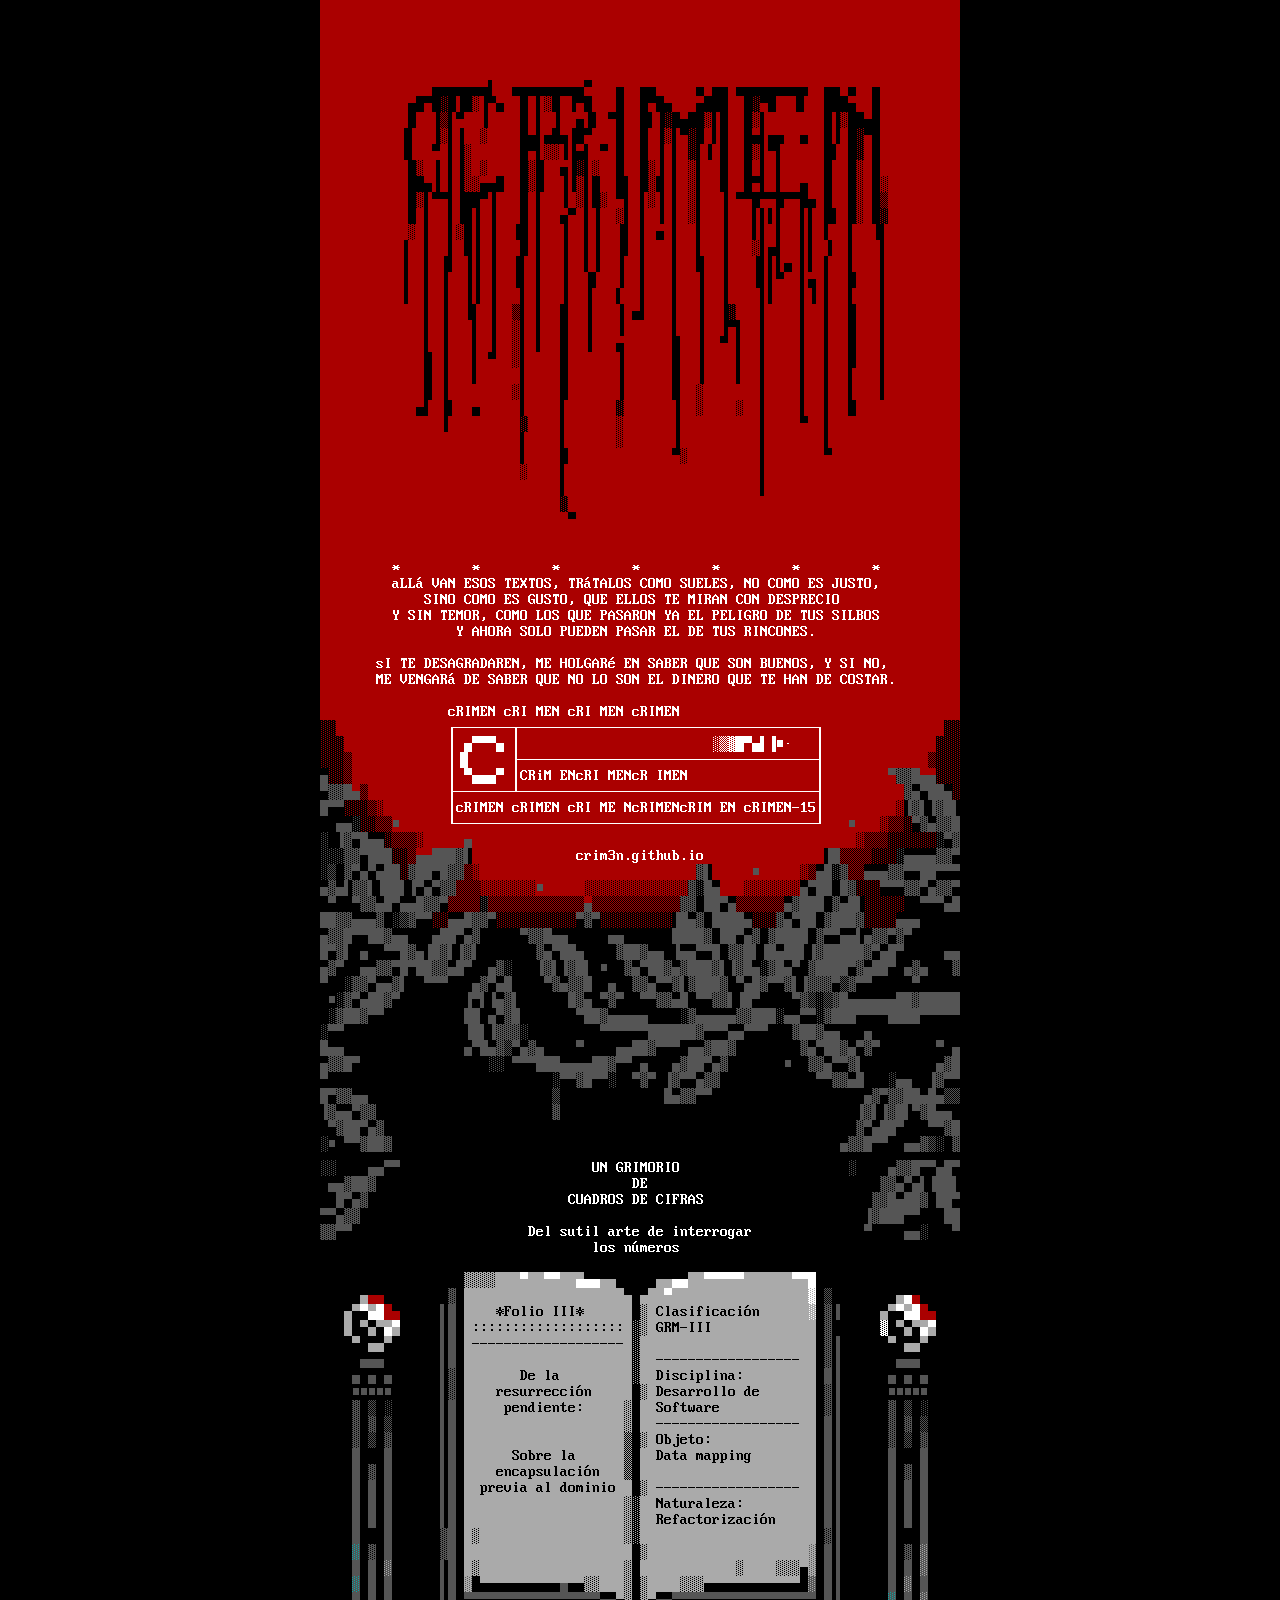
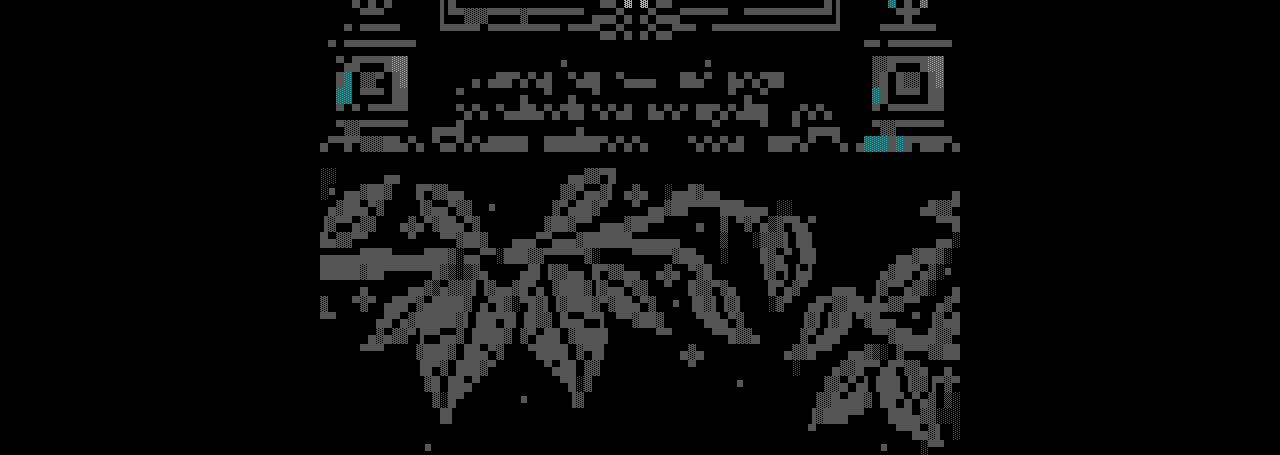
<file: index.html>
<!DOCTYPE html>
<html>
<head>
<meta charset="utf-8">
<meta name="viewport" content="width=device-width, initial-scale=1">
<title>.:CRIMEN:.</title>

<link rel="stylesheet" href="style.css">
<script src="js/ansilove.js"></script>
</head>
<body>

<div class="bbs">

  <div class="ansi-wrapper">
  </div>

  <div id="indice">
  </div>

</div>

<script>
AnsiLove.render("ansi/crimen_index.ans", function(canvas){

  canvas.style.maxWidth = "100%";
  canvas.style.height = "auto";

  const wrapper = document.querySelector(".ansi-wrapper");
  wrapper.insertBefore(canvas, wrapper.firstChild);

},{
  bits:"9",
  icecolors:1
});

const grimorios = [
  {
    indice: "ansi/grimorio1/indice_grimorio1_folio3.ans",
    pagina: "ansi/grimorio1/index.html"
  }
];

grimorios.forEach(grimorio => {

  const enlace = document.createElement("a");

  enlace.href = grimorio.pagina;
  enlace.style.display = "block";

  AnsiLove.render(
    grimorio.indice,
    function(canvas){

      canvas.style.maxWidth = "100%";
      canvas.style.height = "auto";

      enlace.appendChild(canvas);

      document
        .getElementById("indice")
        .appendChild(enlace);

    },{
      bits:"9",
      icecolors:1
    }
  );

});
</script>

</body>
</html>
</file>
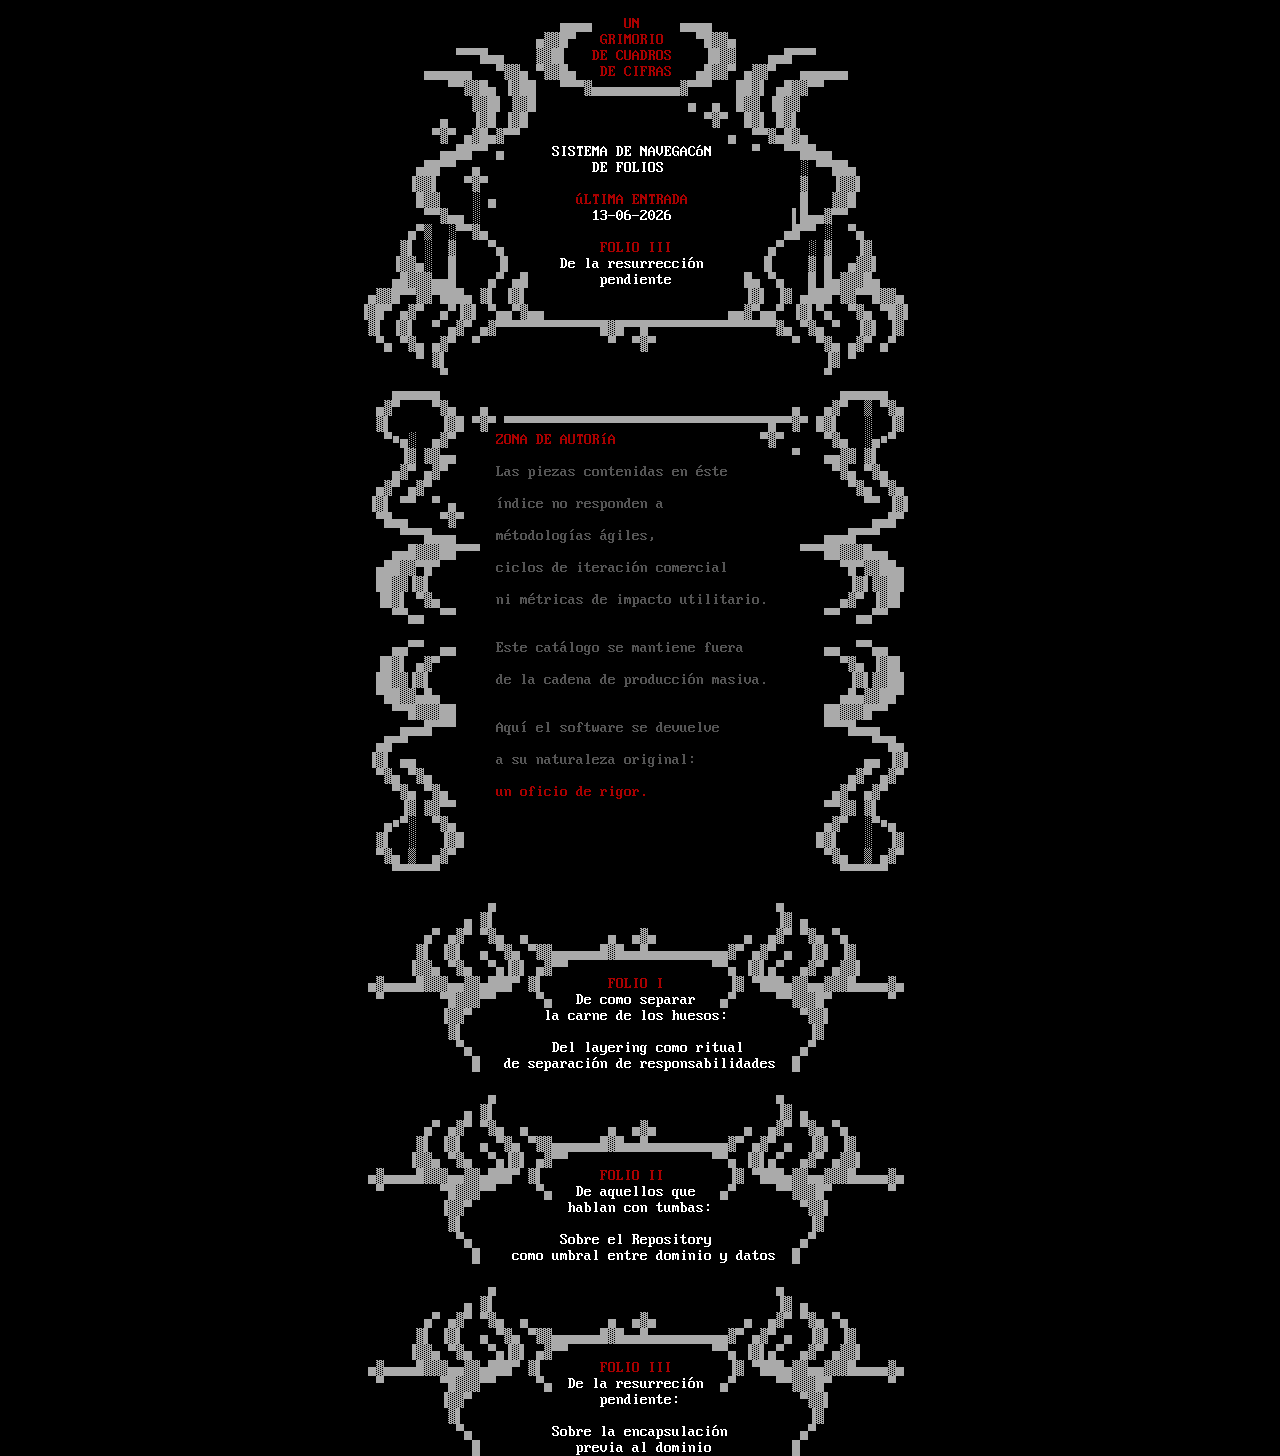
<file: ansi/grimorio1/index.html>
<!DOCTYPE html>
<html>
<head>
<meta charset="utf-8">
<meta name="viewport" content="width=device-width, initial-scale=1">
<title>Grimorio 1</title>

<link rel="stylesheet" href="../../style.css">
<script src="../../js/ansilove.js"></script>
</head>
<body>

<div class="bbs">

  <div id="autoria"></div>
  <div id="navs"></div>

</div>

<script>

const base = "./";

/* 1. ZONA DE AUTORÍA */
AnsiLove.render(base + "zona_de_autoria.ans", function(canvas){

  canvas.style.maxWidth = "100%";
  canvas.style.height = "auto";

  document.getElementById("autoria").appendChild(canvas);

}, {
  bits: "9",
  icecolors: 1
});


/* 2. NAVS DEL GRIMORIO */
const navs = [
  {
    file: "nav_folio1.ans",
    link: "grimorio1_folio1.ans"
  },
  {
    file: "nav_folio2.ans",
    link: "grimorio1_folio2.ans"
  },
  {
    file: "nav_folio3.ans",
    link: "grimorio1_folio3.ans"
  }
];

/* render de cada nav como link */
navs.forEach(n => {

  const a = document.createElement("a");

  a.href = "../../viewer.html?file=" +
    encodeURIComponent("ansi/grimorio1/" + n.link);

  a.style.display = "block";

  AnsiLove.render(base + n.file, function(canvas){

    canvas.style.maxWidth = "100%";
    canvas.style.height = "auto";

    a.appendChild(canvas);
    document.getElementById("navs").appendChild(a);

  }, {
    bits: "9",
    icecolors: 1
  });

});

</script>

</body>
</html>
</file>
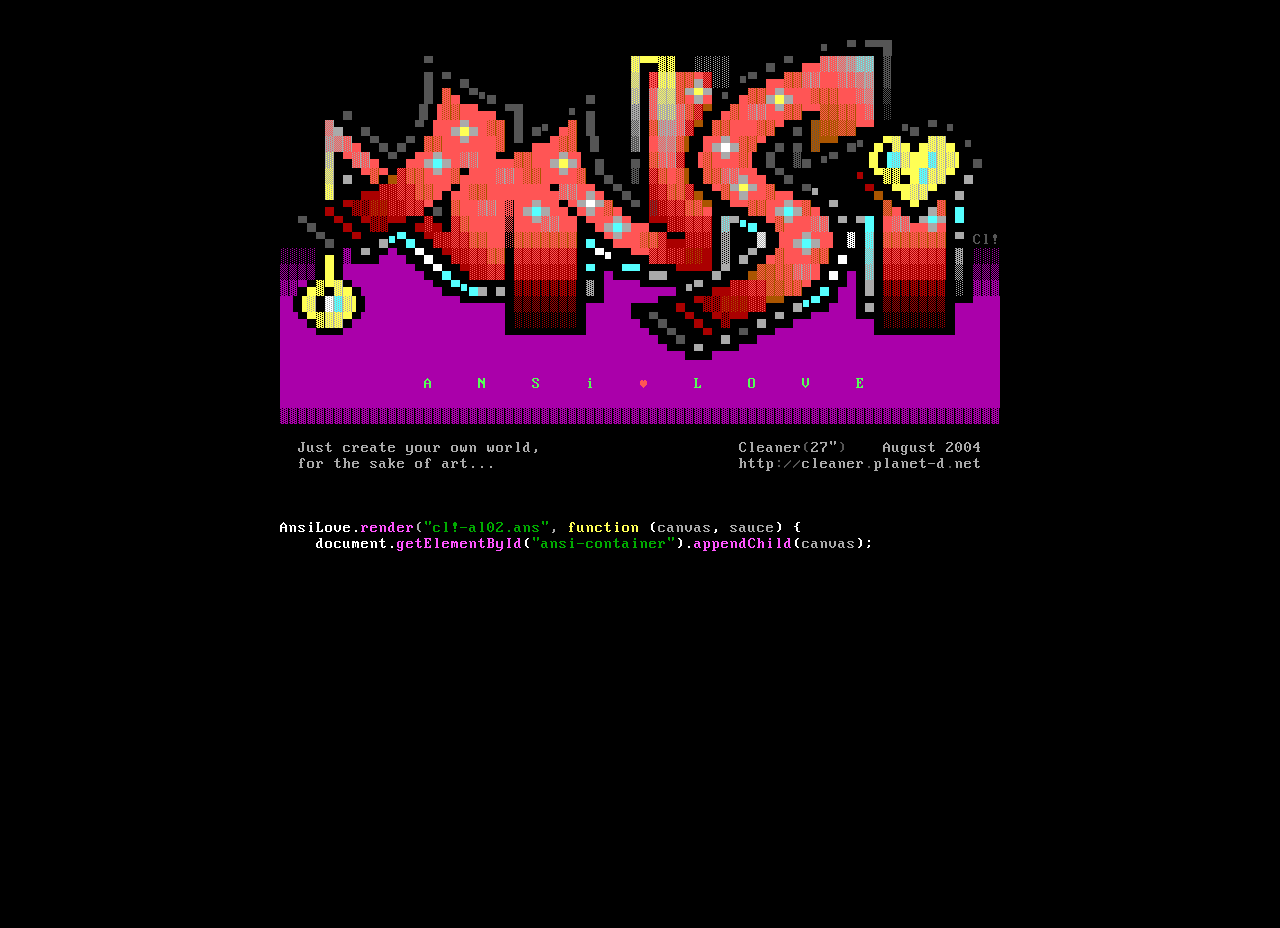
<file: js/example/index.html>
<!DOCTYPE html>
<html>
<head>
    <meta http-equiv="Content-type" content="text/html; charset=utf-8">
    <title>ansilove.js</title>
    <script src="../ansilove.js" type="text/javascript" charset="utf-8"></script>
    <style type="text/css" media="screen">
    body {
        background: black;
    }
    .center {
        margin: 0 auto;
        background-color: black;
        padding: 16px;
    }
    #header {
        width: 720px;
        height: 464px;
    }
    #example {
        width: 720px;
        height: 384px;
        overflow: hidden;
    }
    </style>
</head>
    <body>
        <div id="header" class="center"></div>
        
        <div id="example" class="center"></div>
        
<script type="text/javascript">
var controller, retina;

retina = window.devicePixelRatio > 1;

AnsiLove.render("cl!-al02.ans", function (canvas, sauce) {
    document.getElementById("header").appendChild(canvas);
}, {"bits": "9", "2x": (retina ? 1 : 0)});

controller = AnsiLove.animate("example_usage.ans", function (canvas, sauce) {
    document.getElementById("example").appendChild(canvas);
    controller.play(2800);
}, {"bits": "9", "2x": (retina ? 1 : 0)});
</script>
        
    </body>
</html>
</file>
<file: style.css>
/* RESET */
* {
  box-sizing: border-box;
  margin: 0;
  padding: 0;
}

/* BASE */
body {
  background: #000;
  color: #ddd;
  font-family: monospace;
  min-height: 100vh;
  line-height: 1.6;

  display: flex;
  justify-content: center;
}

/* CONTENEDOR PRINCIPAL */
.bbs {
  width: 100%;
  max-width: 100vw;
  overflow-x: auto;
  text-align: center;
}

/* PORTADA ANSI */
.ansi-wrapper {
  position: relative;
  display: inline-block;
}

/* TODOS LOS CANVAS ANSI */
canvas {
  display: block;
  margin: 0 auto;
  max-width: 100%;
  height: auto;
  image-rendering: pixelated;
}

/* ENLACES DEL ÍNDICE */
#indice a {
  display: block;
  text-decoration: none;
}

/* ===== ELEMENTOS LEGACY ===== */

h1 {
  text-align: center;
  margin: 20px 0;
  font-size: 20px;
  color: #0ff;
}

.container {
  max-width: 900px;
  margin: 40px auto;
  padding: 20px;
}

.post-row {
  display: flex;
  gap: 20px;
  padding: 20px 0;
  border-bottom: 1px solid #111;
  text-decoration: none;
  color: inherit;
  align-items: flex-start;
}

.cover canvas {
  display: block;
}

.post-info {
  flex: 1;
  max-width: 520px;
}

.post-title {
  font-size: 18px;
  color: #0ff;
}

.post-title:hover {
  color: #fff;
}

.post-desc {
  margin-top: 8px;
  color: #aaa;
  font-size: 14px;
}

.post-meta {
  margin-top: 6px;
  font-size: 12px;
  color: #666;
}

/* ===== MOBILE ===== */

@media (max-width: 700px) {

  h1 {
    font-size: 18px;
    margin-top: 16px;
  }

  .container {
    padding: 16px;
    margin: 0 auto;
  }

  .post-row {
    flex-direction: column;
    gap: 12px;
  }

  .cover canvas {
    margin: 0 auto;
  }
}
</file>
